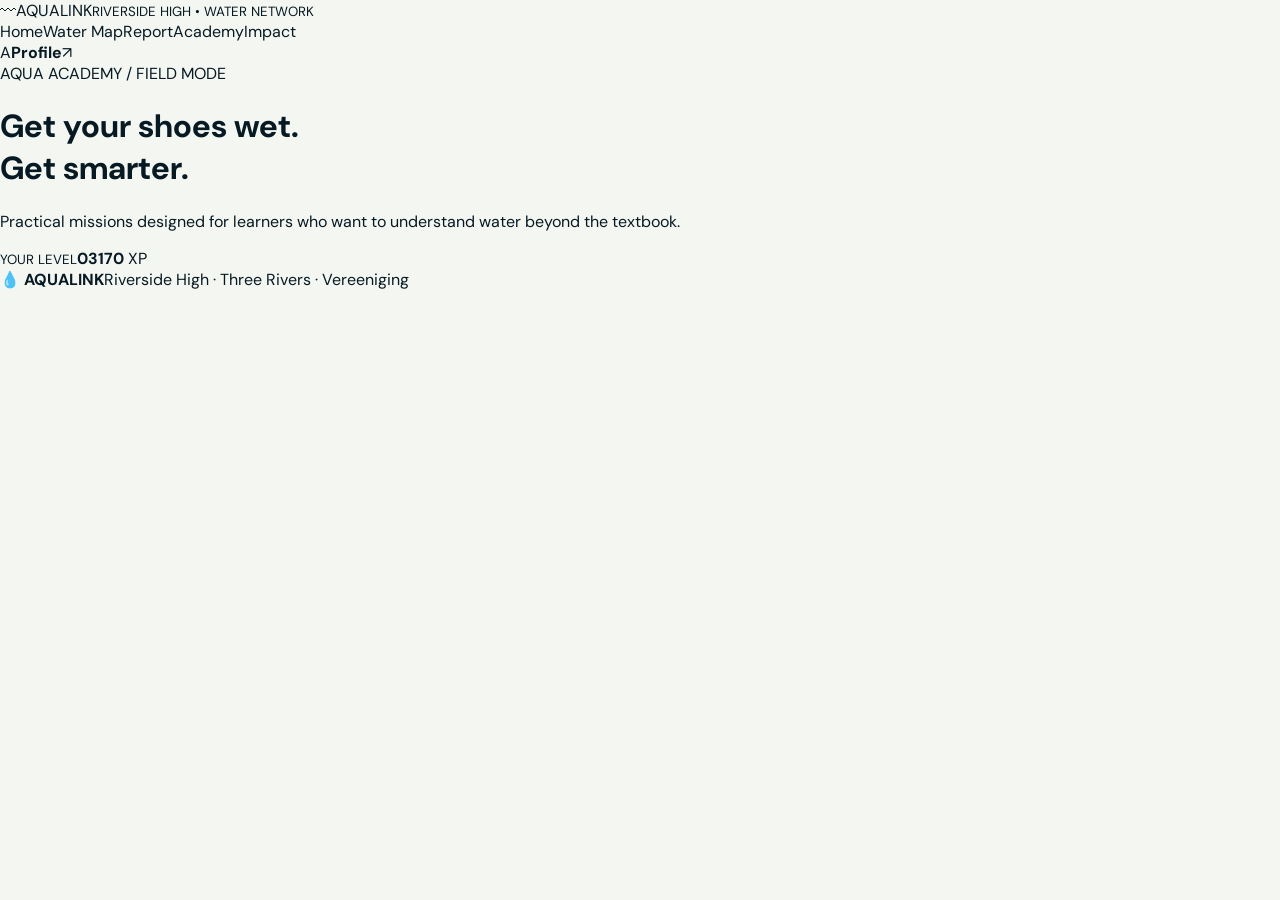
<file: challenges.html>
<!doctype html><html lang="en"><head><meta charset="utf-8"><meta name="viewport" content="width=device-width,initial-scale=1"><title>Aqua Academy | Aqua Link</title><link rel="stylesheet" href="styles.css"><link href="https://fonts.googleapis.com/css2?family=DM+Sans:wght@400;500;700&family=Space+Grotesk:wght@500;600;700&display=swap" rel="stylesheet"></head><body><header class="header"><a class="brand" href="index.html"><span class="brandmark">〰</span><span>AQUA<span>LINK</span><small>RIVERSIDE HIGH • WATER NETWORK</small></span></a><nav><a href="index.html">Home</a><a href="map.html">Water Map</a><a href="report.html">Report</a><a class="active" href="challenges.html">Academy</a><a href="reports.html">Impact</a></nav><a class="user-pill" href="profile.html"><span id="navInitial">A</span><b id="navName">Aqua Learner</b>↗</a></header><main class="page academy"><div class="academy-banner"><div><div class="eyebrow">AQUA ACADEMY / FIELD MODE</div><h1>Get your shoes wet.<br><span>Get smarter.</span></h1><p>Practical missions designed for learners who want to understand water beyond the textbook.</p></div><div class="level-card"><small>YOUR LEVEL</small><strong>03</strong><span><b id="xp">170</b> XP</span></div></div><div class="xp-track"><i id="xpFill"></i></div><div id="challengeList" class="challenge-list"></div></main><footer><b>💧 AQUALINK</b><span>Riverside High · Three Rivers · Vereeniging</span></footer><script src="app.js"></script></body></html>
</file>
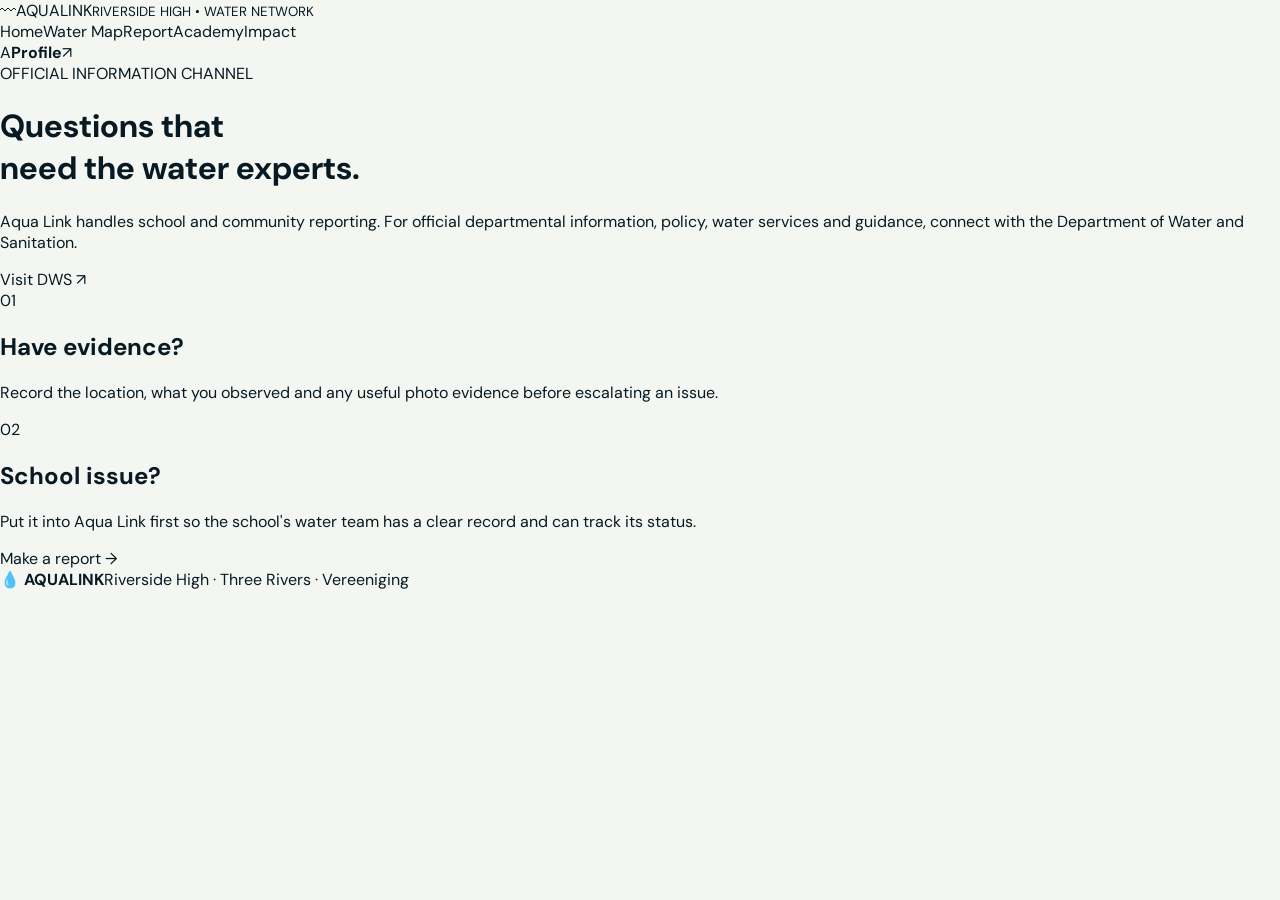
<file: inquiries.html>
<!doctype html><html lang="en"><head><meta charset="utf-8"><meta name="viewport" content="width=device-width,initial-scale=1"><title>DWS | Aqua Link</title><link rel="stylesheet" href="styles.css"><link href="https://fonts.googleapis.com/css2?family=DM+Sans:wght@400;500;700&family=Space+Grotesk:wght@500;600;700&display=swap" rel="stylesheet"></head><body><header class="header"><a class="brand" href="index.html"><span class="brandmark">〰</span><span>AQUA<span>LINK</span><small>RIVERSIDE HIGH • WATER NETWORK</small></span></a><nav><a href="index.html">Home</a><a href="map.html">Water Map</a><a href="report.html">Report</a><a href="challenges.html">Academy</a><a href="reports.html">Impact</a></nav><a class="user-pill" href="profile.html"><span id="navInitial">A</span><b id="navName">Aqua Learner</b>↗</a></header><main class="page dws"><div class="dws-hero"><div class="eyebrow">OFFICIAL INFORMATION CHANNEL</div><h1>Questions that<br>need the <span>water experts.</span></h1><p>Aqua Link handles school and community reporting. For official departmental information, policy, water services and guidance, connect with the Department of Water and Sanitation.</p><a class="btn primary" href="https://www.dws.gov.za/" target="_blank">Visit DWS ↗</a></div><div class="dws-cards"><article><span>01</span><h2>Have evidence?</h2><p>Record the location, what you observed and any useful photo evidence before escalating an issue.</p></article><article><span>02</span><h2>School issue?</h2><p>Put it into Aqua Link first so the school's water team has a clear record and can track its status.</p><a href="report.html">Make a report →</a></article></div></main><footer><b>💧 AQUALINK</b><span>Riverside High · Three Rivers · Vereeniging</span></footer><script src="app.js"></script></body></html>
</file>
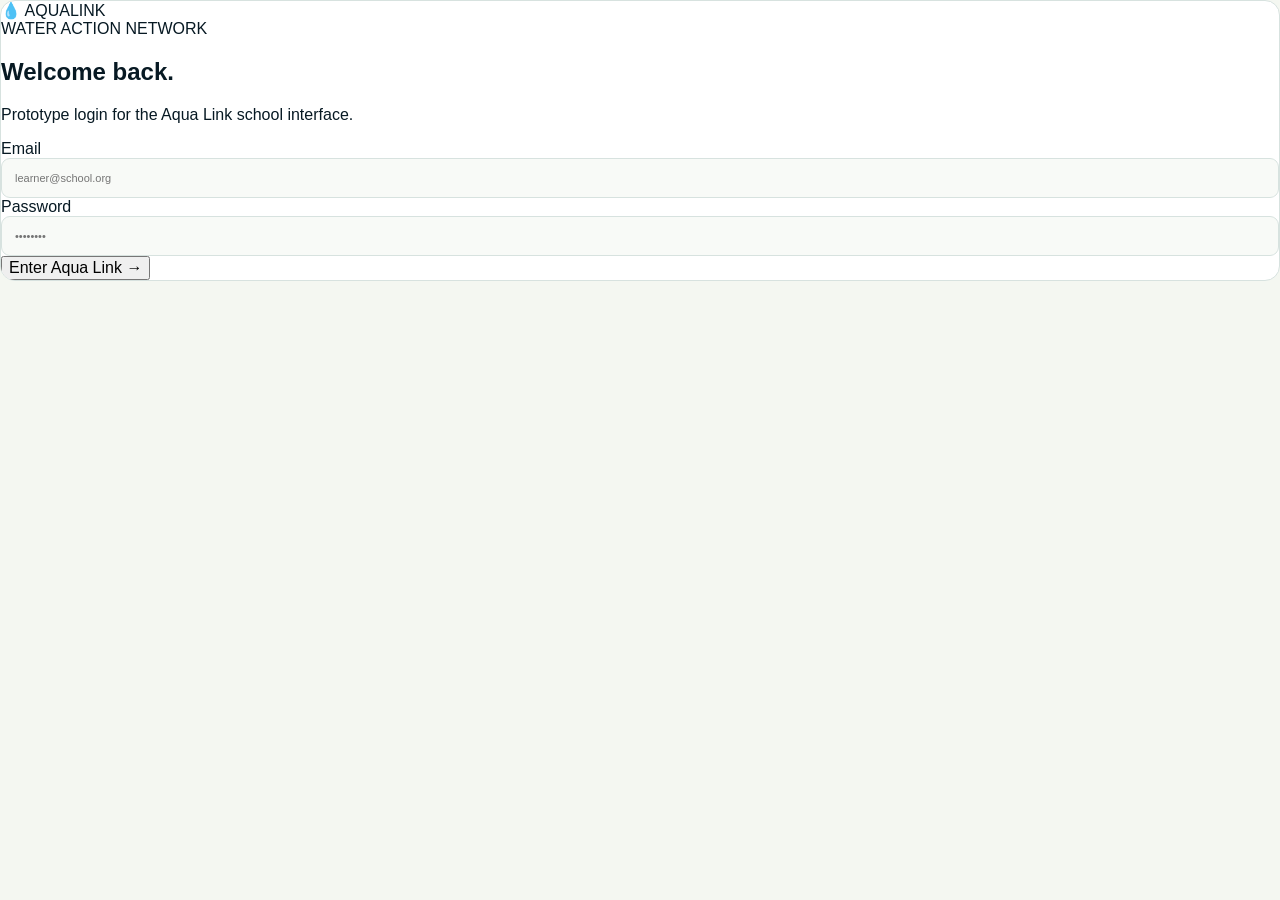
<file: login.html>
<!doctype html><html lang="en"><head><meta charset="utf-8"><meta name="viewport" content="width=device-width,initial-scale=1"><title>Login | Aqua Link</title><link rel="stylesheet" href="styles.css"></head>
<body data-page="login"><div data-app>
<section class="login-card panel"><div class="brand-big">💧 AQUA<span>LINK</span></div><div class="eyebrow">WATER ACTION NETWORK</div><h1>Welcome back.</h1><p class="muted">Prototype login for the Aqua Link school interface.</p>
<form id="loginForm" class="form"><label>Email<input type="email" placeholder="learner@school.org" required></label><label>Password<input type="password" placeholder="••••••••" required></label><button class="btn primary" type="submit">Enter Aqua Link →</button></form>
<div id="loginMessage" class="notice" hidden>Prototype login accepted.</div>
</section></div><script src="app.js"></script></body></html>
</file>
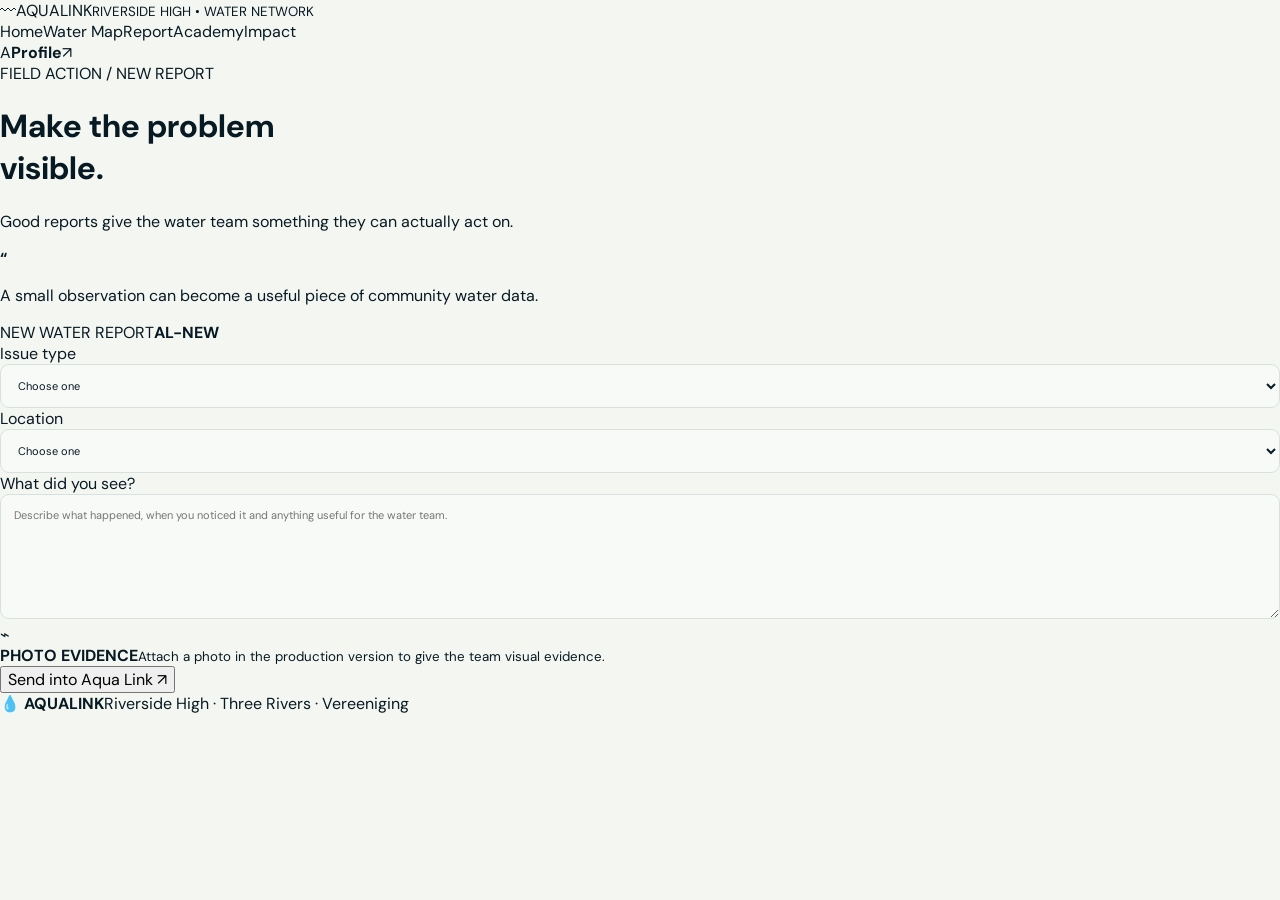
<file: report.html>
<!doctype html><html lang="en"><head><meta charset="utf-8"><meta name="viewport" content="width=device-width,initial-scale=1"><title>Report | Aqua Link</title><link rel="stylesheet" href="styles.css"><link href="https://fonts.googleapis.com/css2?family=DM+Sans:wght@400;500;700&family=Space+Grotesk:wght@500;600;700&display=swap" rel="stylesheet"></head><body><header class="header"><a class="brand" href="index.html"><span class="brandmark">〰</span><span>AQUA<span>LINK</span><small>RIVERSIDE HIGH • WATER NETWORK</small></span></a><nav><a href="index.html">Home</a><a href="map.html">Water Map</a><a class="active" href="report.html">Report</a><a href="challenges.html">Academy</a><a href="reports.html">Impact</a></nav><a class="user-pill" href="profile.html"><span id="navInitial">A</span><b id="navName">Aqua Learner</b>↗</a></header><main class="page"><div class="split-title"><div><div class="eyebrow">FIELD ACTION / NEW REPORT</div><h1>Make the problem<br><span>visible.</span></h1><p>Good reports give the water team something they can actually act on.</p></div><div class="quote-card"><b>“</b><p>A small observation can become a useful piece of community water data.</p></div></div><form id="reportForm" class="glass-form"><div class="form-head"><span>NEW WATER REPORT</span><strong id="reportCode">AL-NEW</strong></div><div class="form-grid"><label>Issue type<select name="type" required><option value="">Choose one</option><option>Leaking tap</option><option>Running toilet</option><option>Broken pipe</option><option>Overflowing tank</option><option>Water quality concern</option><option>Other</option></select></label><label>Location<select name="location" required><option value="">Choose one</option><option>Block D</option><option>Block E</option><option>Block F</option><option>Block G</option><option>Block H</option><option>Block I</option><option>HALL</option><option>SPORTS FIELD</option><option>Community / nearby</option></select></label></div><label>What did you see?<textarea name="note" required placeholder="Describe what happened, when you noticed it and anything useful for the water team."></textarea></label><div class="evidence"><div class="camera">⌁</div><div><b>PHOTO EVIDENCE</b><small>Attach a photo in the production version to give the team visual evidence.</small></div></div><button class="btn primary" type="submit">Send into Aqua Link ↗</button></form></main><footer><b>💧 AQUALINK</b><span>Riverside High · Three Rivers · Vereeniging</span></footer><script src="app.js"></script></body></html>
</file>
<file: styles.css>
:root{--ink:#071923;--ink2:#102d38;--aqua:#14d9d0;--aqua2:#63f3ea;--lime:#d9f36a;--coral:#ff765f;--paper:#f4f7f1;--muted:#73868a;--line:#d7e2df;--white:#fff;--shadow:0 18px 60px rgba(7,25,35,.08)}
*{box-sizing:border-box}html{scroll-behavior:smooth}body{margin:0;background:var(--paper);color:var(--ink);font-family:"DM Sans",sans-serif}button,a{font:inherit}button{cursor:pointer}a{text-decoration:none;color:inherit}.app-shell{min-height:100vh}.topbar{height:74px;position:sticky;top:0;z-index:1000;background:rgba(244,247,241,.92);backdrop-filter:blur(18px);border-bottom:1px solid var(--line);display:flex;align-items:center;justify-content:space-between;padding:0 34px}.logo{display:flex;align-items:center;gap:10px;font:700 18px "Space Grotesk";letter-spacing:-.05em}.logo-mark{width:37px;height:37px;background:var(--ink);color:var(--aqua);border-radius:11px;display:grid;place-items:center;font-size:28px}.logo .accent{color:#009e9a}.logo small{display:block;font:700 7px "DM Sans";letter-spacing:.14em;color:#668084}.desktop-nav{display:flex;gap:3px}.desktop-nav a{font-size:11px;font-weight:700;padding:10px 14px;border-radius:999px;color:#50666a}.desktop-nav a.active,.desktop-nav a:hover{background:var(--ink);color:white}.top-actions{display:flex;align-items:center;gap:9px}.icon-btn{position:relative;border:0;background:transparent;font-size:20px;color:var(--ink)}.icon-btn i{position:absolute;width:6px;height:6px;background:var(--coral);border-radius:50%;right:1px;top:2px}.profile-mini{display:flex;align-items:center;gap:8px;border:1px solid var(--line);background:white;padding:4px 9px 4px 4px;border-radius:999px;font-size:10px}.profile-mini>span:first-child{width:30px;height:30px;background:var(--lime);display:grid;place-items:center;border-radius:50%;font-weight:800}.profile-mini b{font-size:10px}.view{display:none;max-width:1360px;margin:auto;padding:55px 40px 100px}.view:target,.view.active-view{display:block}.kicker,.section-tag{font-size:9px;font-weight:800;letter-spacing:.16em;color:#008d8b}.dashboard-head{display:flex;justify-content:space-between;align-items:flex-end;gap:30px;margin-bottom:34px}.dashboard-head h1,.view-head h1,.academy-hero h1,.services h1{font:700 clamp(48px,6vw,78px)/.9 "Space Grotesk";letter-spacing:-.075em;margin:10px 0 16px}.dashboard-head h1 span,.view-head h1 span,.academy-hero h1 span,.services h1 span{color:#00a6a1}.subhead,.view-head p{color:var(--muted);line-height:1.55;margin:0;max-width:590px}.network-badge{display:flex;align-items:center;gap:10px;background:var(--ink);color:white;border-radius:12px;padding:12px 15px;min-width:165px}.network-badge b{display:block;font-size:9px;letter-spacing:.1em}.network-badge small{font-size:9px;color:#91a9ad}.pulse{width:9px;height:9px;border-radius:50%;background:var(--aqua);box-shadow:0 0 0 6px #14d9d01c}.metrics{display:grid;grid-template-columns:2fr 1fr 1fr 1fr;gap:10px;margin-bottom:12px}.metric{min-height:155px;padding:20px;background:white;border:1px solid var(--line);border-radius:15px;box-shadow:var(--shadow);position:relative}.metric-main{background:var(--ink);color:white}.metric.lime{background:var(--lime)}.metric.coral{background:var(--coral)}.metric-label{font-size:9px;font-weight:800;letter-spacing:.12em;color:var(--muted)}.metric-main .metric-label{color:#8ca5a9}.metric-label span{float:right;color:var(--aqua)}.health{display:flex;align-items:center;gap:4px;margin:8px 0}.health strong{font:700 50px "Space Grotesk";letter-spacing:-.07em}.health>span{color:#789195}.ring{margin-left:auto;width:52px;height:52px;border-radius:50%;border:5px solid var(--aqua);display:grid;place-items:center}.ring b{font-size:8px}.meter{height:5px;background:#28404a;border-radius:99px;overflow:hidden}.meter i{display:block;height:100%;background:var(--aqua)}.metric small{font-size:8px;color:#7d9295;display:block;margin-top:10px}.metric-number{font:700 42px "Space Grotesk";display:block;margin-top:17px;letter-spacing:-.06em}.metric p{font-size:10px;color:var(--muted);margin:0 0 10px}.metric a{font-size:10px;font-weight:800}.grid-two{display:grid;grid-template-columns:1.4fr .8fr;gap:12px}.panel{background:white;border:1px solid var(--line);border-radius:15px;overflow:hidden}.panel-head{padding:22px 22px 12px;display:flex;justify-content:space-between}.panel h2{font:700 25px "Space Grotesk";letter-spacing:-.04em;margin:5px 0 0}.text-btn{border:0;background:transparent;font-size:10px;font-weight:800;color:#008d8b}.activity-item{display:grid;grid-template-columns:40px 1fr auto;gap:13px;padding:16px 22px;border-top:1px solid #e8efec;align-items:center}.activity-dot{width:34px;height:34px;border-radius:10px;background:#d8f8f5;color:#008d8b;display:grid;place-items:center;font-weight:800}.activity-item b{font-size:11px}.activity-item small{display:block;font-size:9px;color:var(--muted);margin-top:3px}.activity-item time{font-size:8px;color:#99a8aa}.status{font-size:8px;padding:5px 7px;border-radius:999px;background:#d9f36a;color:#385000}.status.blue{background:#c9f5f2;color:#007d79}.mission-panel{background:linear-gradient(145deg,#d9f36a,#bff3d6);padding:22px;position:relative}.mission-top{display:flex;justify-content:space-between}.xp-pill{font-size:9px;font-weight:800;background:var(--ink);color:var(--lime);padding:7px 9px;border-radius:999px}.mission-icon{width:52px;height:52px;background:white;border-radius:15px;display:grid;place-items:center;font-size:30px;margin:35px 0 18px}.mission-panel h2{font:700 32px "Space Grotesk";margin:0}.mission-panel p{font-size:12px;line-height:1.6;max-width:400px}.cta{border:0;background:var(--ink);color:white;border-radius:9px;padding:13px 16px;font-size:10px;font-weight:800;display:inline-flex;justify-content:center;align-items:center;gap:18px}.cta span{color:var(--aqua)}.wide{width:100%}.mission-progress{margin-top:23px;font-size:8px;font-weight:800}.mission-progress i{display:block;height:5px;background:#ffffff88;border-radius:99px;margin-top:7px}.mission-progress i b{display:block;height:100%;width:67%;background:var(--ink);border-radius:99px}.section-block{margin-top:75px}.section-title{display:flex;justify-content:space-between;align-items:end;gap:30px;margin-bottom:18px}.section-title h2{font:700 35px "Space Grotesk";letter-spacing:-.05em;margin:7px 0}.section-title p{max-width:420px;color:var(--muted);font-size:12px;line-height:1.55}.feature-grid{display:grid;grid-template-columns:1fr 1fr 1fr 1fr 1.25fr;gap:10px}.feature{border:0;text-align:left;border-radius:14px;min-height:230px;padding:20px;position:relative;overflow:hidden}.feature span{font:700 10px "Space Grotesk"}.feature b{display:block;font-size:8px;letter-spacing:.15em;margin-top:30px}.feature h3{font:700 24px "Space Grotesk";letter-spacing:-.05em;margin:8px 0}.feature small{font-size:10px;line-height:1.5;display:block;max-width:180px}.feature em{position:absolute;right:18px;bottom:18px;font-style:normal;font-size:18px}.blue{background:#06b9b8;color:white}.dark{background:var(--ink);color:white}.lime{background:var(--lime)}.coral{background:var(--coral)}.image-card{color:white;padding:0;background:var(--ink)}.image-card img{position:absolute;inset:0;width:100%;height:100%;object-fit:cover;opacity:.55}.image-card div{position:absolute;left:20px;bottom:18px}.image-card h3{margin:7px 0 0}.image-card span{position:absolute;top:20px;left:20px}.view-head{display:flex;justify-content:space-between;align-items:end;gap:30px;margin-bottom:35px}.view-head.compact{align-items:center}.map-layout{display:grid;grid-template-columns:1fr 300px;gap:12px}.map-box{background:white;border:1px solid var(--line);border-radius:16px;overflow:hidden;position:relative;min-height:620px}.map-box #mapCanvas{height:620px}.map-controls{position:absolute;top:14px;left:14px;z-index:500;background:white;padding:4px;border-radius:9px;box-shadow:0 8px 25px #0719231a}.map-controls button{border:0;background:transparent;padding:8px 10px;border-radius:6px;font-size:9px;font-weight:800}.map-controls button.active{background:var(--ink);color:white}.map-sidebar{background:white;border:1px solid var(--line);border-radius:16px;padding:20px}.side-head{display:flex;justify-content:space-between;align-items:end;margin-bottom:20px}.side-head strong{font:700 11px "Space Grotesk"}.zone{padding:14px 0;border-top:1px solid #e7efec}.zone b{display:block;font-size:11px}.zone small{color:var(--muted);font-size:9px}.zone-status{float:right;font-size:8px;font-weight:800}.legend{border-top:1px solid var(--line);padding-top:16px;margin-top:20px;display:grid;gap:9px;font-size:9px}.dot{display:inline-block;width:7px;height:7px;border-radius:50%;margin-right:6px;background:var(--aqua)}.dot.open{background:var(--coral)}.dot.investigating{background:#f4c84c}.dot.resolved{background:#67c85d}.report-code{font:700 11px "Space Grotesk";text-align:right;color:#7a8e91}.report-code b{font-size:24px;color:var(--ink)}.report-layout{display:grid;grid-template-columns:1.4fr .6fr;gap:12px}.steps{display:grid;gap:10px}.step{display:grid;grid-template-columns:55px 1fr;gap:15px;background:white;border:1px solid var(--line);border-radius:14px;padding:20px}.step> b{font:700 20px "Space Grotesk";color:#8aa0a3}.step>div>span{font-size:8px;font-weight:800;letter-spacing:.16em;color:#008d8b}.step h3{font:700 20px "Space Grotesk";margin:6px 0 16px}.choice-grid{display:grid;grid-template-columns:repeat(3,1fr);gap:7px}.choice-grid button{background:#f3f7f4;border:1px solid var(--line);border-radius:8px;padding:12px 8px;text-align:left;font-size:9px;font-weight:700}.choice-grid button.selected{background:var(--ink);color:white;border-color:var(--ink)}select,textarea,input{width:100%;border:1px solid var(--line);background:#f8faf7;border-radius:9px;padding:13px;font:inherit;font-size:11px;color:var(--ink)}textarea{min-height:125px;resize:vertical}.privacy-note{font-size:10px;color:var(--muted);line-height:1.5}.report-preview{height:max-content;background:var(--ink);color:white;border-radius:14px;padding:25px;position:sticky;top:100px}.report-preview .section-tag{color:var(--aqua)}.preview-id{font:700 44px "Space Grotesk";letter-spacing:-.06em;margin:25px 0}.preview-row{padding:14px 0;border-top:1px solid #29424a}.preview-row small{display:block;font-size:7px;color:#8ca4a8;letter-spacing:.14em}.preview-row b{display:block;font-size:11px;margin-top:5px}.preview-row .status{display:inline-block;margin-top:5px}.mini-flow{display:grid;grid-template-columns:1fr;gap:7px;margin-top:25px;color:#9ab0b3;font-size:7px;letter-spacing:.12em}.mini-flow i{height:1px;background:#31505a;width:100%}.academy-hero{background:var(--ink);color:white;border-radius:18px;padding:45px;display:flex;justify-content:space-between;gap:40px;align-items:center}.academy-hero .kicker{color:var(--aqua)}.academy-hero h1{margin-bottom:15px}.academy-hero p{color:#9eb0b4;max-width:560px}.level-box{background:#17313b;border:1px solid #31515a;border-radius:14px;padding:22px;min-width:210px}.level-box small{font-size:8px;color:#8ea8ac;letter-spacing:.14em}.level-box strong{display:block;font:700 65px "Space Grotesk";line-height:1;color:var(--lime)}.level-box>div:not(.xpbar){font-size:9px}.level-box b{color:white}.xpbar{height:6px;background:#27464f;border-radius:99px;margin:13px 0 8px;overflow:hidden}.xpbar i{display:block;height:100%;background:var(--aqua);width:68%}.academy-tabs{display:flex;gap:5px;margin:20px 0}.academy-tabs button{border:0;background:transparent;padding:10px 12px;font-size:9px;font-weight:800;border-radius:999px}.academy-tabs .active{background:var(--ink);color:white}.mission-list{display:grid;gap:9px}.academy-mission{background:white;border:1px solid var(--line);border-radius:13px;padding:19px;display:grid;grid-template-columns:50px 1fr auto;gap:15px;align-items:center}.mission-num{font:700 22px "Space Grotesk";color:#00a6a1}.academy-mission h3{font:700 17px "Space Grotesk";margin:0}.academy-mission p{font-size:10px;color:var(--muted);margin:5px 0}.mission-xp{font-size:9px;font-weight:800;background:var(--lime);padding:8px 10px;border-radius:999px}.mission-action{border:0;background:var(--ink);color:white;border-radius:8px;padding:9px 11px;font-size:8px;font-weight:800}.academy-mission.done .mission-action{background:#198c70}.community-stat{display:flex;align-items:center;gap:10px;background:var(--lime);padding:15px 20px;border-radius:14px}.community-stat strong{font:700 42px "Space Grotesk"}.community-stat span{font-size:8px;font-weight:800;letter-spacing:.12em}.community-grid{display:grid;grid-template-columns:1.5fr .7fr;gap:12px}.community-main{display:grid;grid-template-columns:1fr 1fr;background:var(--coral);border-radius:16px;overflow:hidden}.community-photo{min-height:480px}.community-photo img{width:100%;height:100%;object-fit:cover}.community-copy{padding:35px}.community-copy h2{font:700 40px/.95 "Space Grotesk";letter-spacing:-.06em}.community-copy p{font-size:12px;line-height:1.6;max-width:360px}.community-side{background:white;border:1px solid var(--line);border-radius:16px;padding:25px}.person-row{display:flex;align-items:center;gap:12px;padding:17px 0;border-bottom:1px solid #e6eeeb}.avatar{width:35px;height:35px;border-radius:50%;display:grid;place-items:center;font-size:11px;font-weight:800}.purple{background:#d9c9ff}.aqua{background:#bff5f1}.orange{background:#ffd2a8}.green{background:#d5f2a4}.person-row b{font-size:11px;display:block}.person-row small{font-size:8px;color:var(--muted)}.dws-link{display:block;margin-top:22px;font-size:9px;line-height:1.6;color:#008d8b}.dws-link b{display:block;margin-top:5px}.impact-board{display:grid;grid-template-columns:1fr 1fr 1fr 2fr;gap:10px}.impact-number{background:white;border:1px solid var(--line);border-radius:14px;padding:25px}.impact-number small{font-size:8px;letter-spacing:.14em;color:var(--muted)}.impact-number strong{display:block;font:700 55px "Space Grotesk";letter-spacing:-.07em;margin:10px 0}.impact-number span{font-size:9px;color:var(--muted)}.impact-chart{background:var(--ink);color:white;border-radius:14px;padding:25px;min-height:220px}.chart-head{display:flex;justify-content:space-between;font-size:8px}.chart-head span{color:#7e999e}.bars{height:130px;display:flex;align-items:end;gap:12px;margin-top:20px}.bars i{display:block;flex:1;background:var(--aqua);border-radius:5px 5px 0 0;min-width:10px}.days{display:flex;justify-content:space-between;font-size:7px;color:#769095;margin-top:7px}.impact-callout{margin-top:12px;background:var(--lime);padding:35px;border-radius:14px;display:flex;align-items:center;justify-content:space-between;gap:25px}.impact-callout>span{font-size:8px;font-weight:800;letter-spacing:.14em}.impact-callout h2{font:700 30px "Space Grotesk";margin:0}.services{display:grid;grid-template-columns:1fr 1fr;gap:50px;align-items:center;padding:50px 0}.services p{color:var(--muted);line-height:1.7;max-width:650px}.service-cards{display:grid;gap:10px}.service-cards article{background:white;border:1px solid var(--line);padding:25px;border-radius:14px}.service-cards b{color:#008d8b;font-size:9px}.service-cards h2{font:700 28px "Space Grotesk";margin:18px 0 7px}.service-cards p{font-size:11px;margin:0 0 18px}.service-cards a{font-size:10px;font-weight:800;color:#008d8b}.mobile-nav{display:none}.modal{position:fixed;inset:0;background:#07192399;z-index:2000;display:none;place-items:center;padding:20px}.modal.show{display:grid}.modal-card{width:min(420px,100%);background:var(--paper);border-radius:18px;padding:30px;position:relative;box-shadow:0 30px 100px #0005}.modal-close{position:absolute;right:16px;top:14px;border:0;background:transparent;font-size:24px}.profile-big{display:flex;align-items:center;gap:15px;margin:25px 0}.profile-big>span{width:70px;height:70px;border-radius:50%;background:var(--lime);display:grid;place-items:center;font:700 30px "Space Grotesk"}.profile-big h2{font:700 28px "Space Grotesk";margin:0}.profile-big p{font-size:10px;color:var(--muted)}.modal-card label{font-size:9px;font-weight:800;letter-spacing:.12em}.modal-card input{margin:7px 0 14px}.profile-stats{display:grid;grid-template-columns:repeat(3,1fr);margin-top:20px;background:white;border:1px solid var(--line);border-radius:10px;padding:14px}.profile-stats span{font-size:8px;text-align:center;color:var(--muted)}.profile-stats b{display:block;font:700 22px "Space Grotesk";color:var(--ink)}#toast{position:fixed;right:20px;bottom:20px;z-index:3000;background:var(--ink);color:var(--lime);padding:14px 17px;border-radius:10px;font-size:10px;font-weight:800;transform:translateY(100px);opacity:0;transition:.25s}#toast.show{transform:translateY(0);opacity:1}
@media(max-width:1050px){.metrics{grid-template-columns:1fr 1fr}.feature-grid{grid-template-columns:1fr 1fr}.map-layout,.report-layout,.community-grid,.services{grid-template-columns:1fr}.report-preview{position:static}.impact-board{grid-template-columns:1fr 1fr}.impact-chart{grid-column:span 2}}
@media(max-width:760px){.topbar{height:64px;padding:0 15px}.desktop-nav,.profile-mini b,.profile-mini>span:last-child,.icon-btn{display:none}.logo{font-size:15px}.logo small{font-size:6px}.view{padding:35px 15px 95px}.dashboard-head,.view-head,.section-title{display:block}.network-badge{margin-top:20px;width:max-content}.dashboard-head h1,.view-head h1,.academy-hero h1,.services h1{font-size:52px}.metrics,.grid-two,.feature-grid,.community-main{grid-template-columns:1fr}.metric-main{min-height:175px}.section-title p{margin-top:10px}.feature{min-height:190px}.map-box #mapCanvas{height:500px}.map-box{min-height:500px}.choice-grid{grid-template-columns:1fr 1fr}.academy-hero{display:block;padding:30px 24px}.level-box{margin-top:25px}.academy-mission{grid-template-columns:40px 1fr}.mission-action{grid-column:2;width:max-content}.community-photo{min-height:280px}.impact-board{grid-template-columns:1fr 1fr}.impact-chart{grid-column:span 2}.impact-callout{display:block}.impact-callout h2{margin:12px 0 20px}.mobile-nav{position:fixed;display:grid;grid-template-columns:1fr 1fr 1fr 1fr 1fr;bottom:0;left:0;right:0;height:68px;background:rgba(7,25,35,.97);z-index:1500;color:white;box-shadow:0 -10px 30px #07192322}.mobile-nav a,.mobile-nav button{border:0;background:transparent;color:#91a9ad;display:flex;flex-direction:column;align-items:center;justify-content:center;gap:3px;font-size:17px}.mobile-nav span{font-size:7px;font-weight:700}.mobile-nav .active{color:var(--aqua)}.mobile-nav .mobile-report{background:var(--aqua);color:var(--ink);border-radius:50%;width:45px;height:45px;align-self:center;justify-self:center;font-size:25px}.top-actions{gap:0}}
@media(max-width:430px){.dashboard-head h1,.view-head h1,.academy-hero h1,.services h1{font-size:45px}.metrics{grid-template-columns:1fr}.impact-board{grid-template-columns:1fr}.impact-chart{grid-column:auto}.choice-grid{grid-template-columns:1fr}.community-copy{padding:25px}.community-copy h2{font-size:34px}}

.auth-btn{border:1px solid var(--ink);background:var(--ink);color:white;border-radius:999px;padding:9px 13px;font-size:9px;font-weight:800}.auth-card h2{font:700 30px "Space Grotesk";letter-spacing:-.05em;margin:18px 0 8px}.auth-copy{font-size:10px;line-height:1.6;color:var(--muted);margin-bottom:20px}.auth-card label{display:block;margin-top:12px}.auth-switch{border:0;background:transparent;color:#008d8b;font-size:9px;font-weight:800;margin:13px auto 0;display:block}.auth-status{font-size:9px;color:var(--muted);min-height:14px;text-align:center}.auth-card input{margin-top:6px}.signed-in .auth-btn{background:var(--lime);color:var(--ink);border-color:var(--lime)}
@media(max-width:760px){.auth-btn{padding:8px 10px;font-size:8px}.top-actions{display:flex}}
</file>
